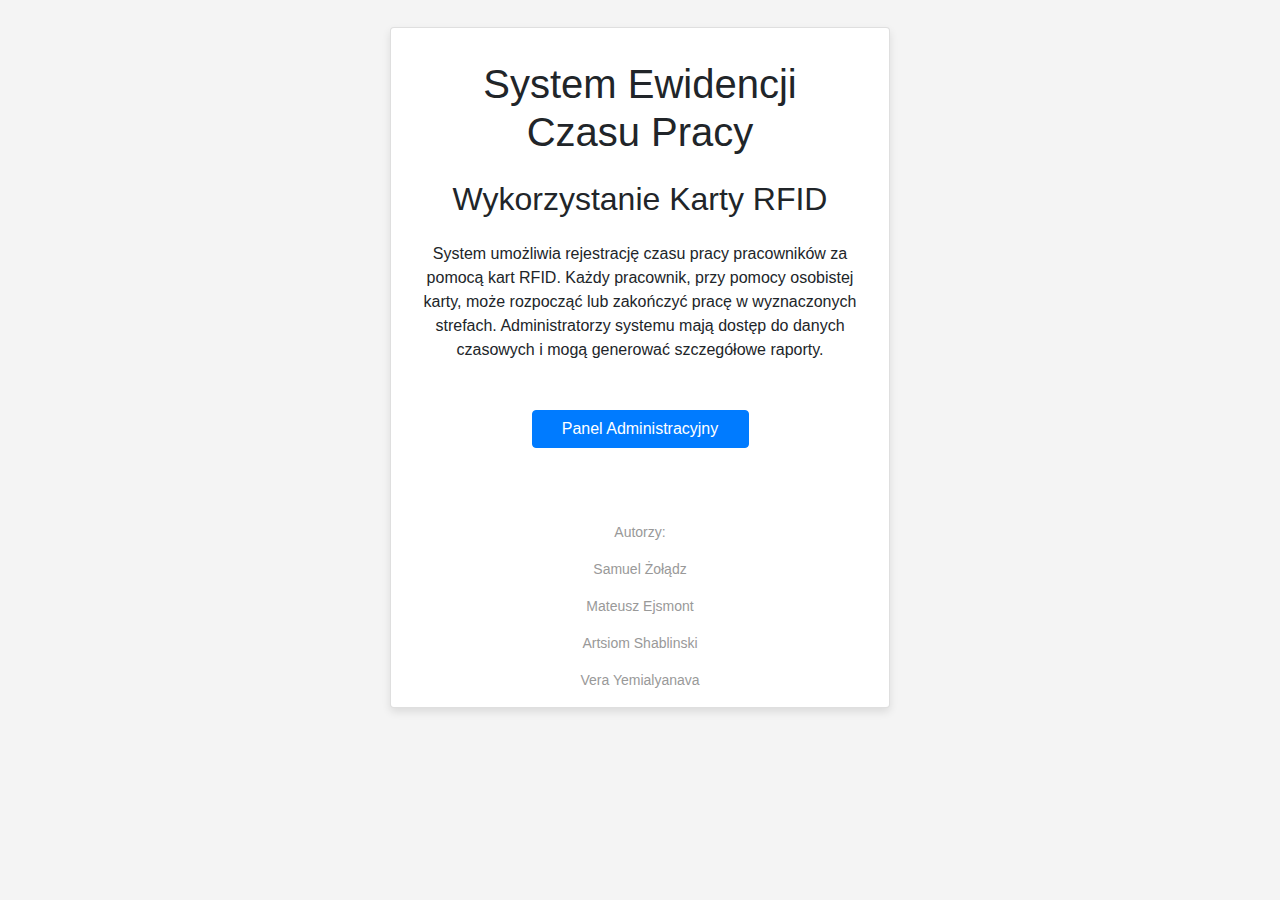
<file: ui/index.html>
<!DOCTYPE html>
<html lang="pl">
<head>
    <meta charset="UTF-8">
    <meta name="viewport" content="width=device-width, initial-scale=1.0">
    <title>System Ewidencji Czasu Pracy - Strona Główna</title>
    <link href="https://stackpath.bootstrapcdn.com/bootstrap/4.5.2/css/bootstrap.min.css" rel="stylesheet">
    <link rel="stylesheet" href="css/index.css">
</head>
<body>
<div class="card">
    <div class="card-body text-center">
        <h1 class="card-title mb-4">System Ewidencji Czasu Pracy</h1>
        <h2 class="mb-4">Wykorzystanie Karty RFID</h2>
        <p class="mb-5">
            System umożliwia rejestrację czasu pracy pracowników za pomocą kart RFID.
            Każdy pracownik, przy pomocy osobistej karty, może rozpocząć lub zakończyć pracę
            w wyznaczonych strefach. Administratorzy systemu mają dostęp do danych czasowych
            i mogą generować szczegółowe raporty.
        </p>

        <div class="mb-4">
            <button class="btn btn-primary mb-2" onclick="window.location.href='/login';">Panel Administracyjny</button>
        </div>
    </div>
    <div class="authors">
        <p>Autorzy:</p>
        <p>Samuel Żołądz</p>
        <p>Mateusz Ejsmont</p>
        <p>Artsiom Shablinski</p>
        <p>Vera Yemialyanava</p>
    </div>
</div>


<script src="https://code.jquery.com/jquery-3.5.1.slim.min.js"></script>
<script src="https://cdn.jsdelivr.net/npm/@popperjs/core@2.9.2/dist/umd/popper.min.js"></script>
<script src="https://stackpath.bootstrapcdn.com/bootstrap/4.5.2/js/bootstrap.min.js"></script>
</body>
</html>
</file>
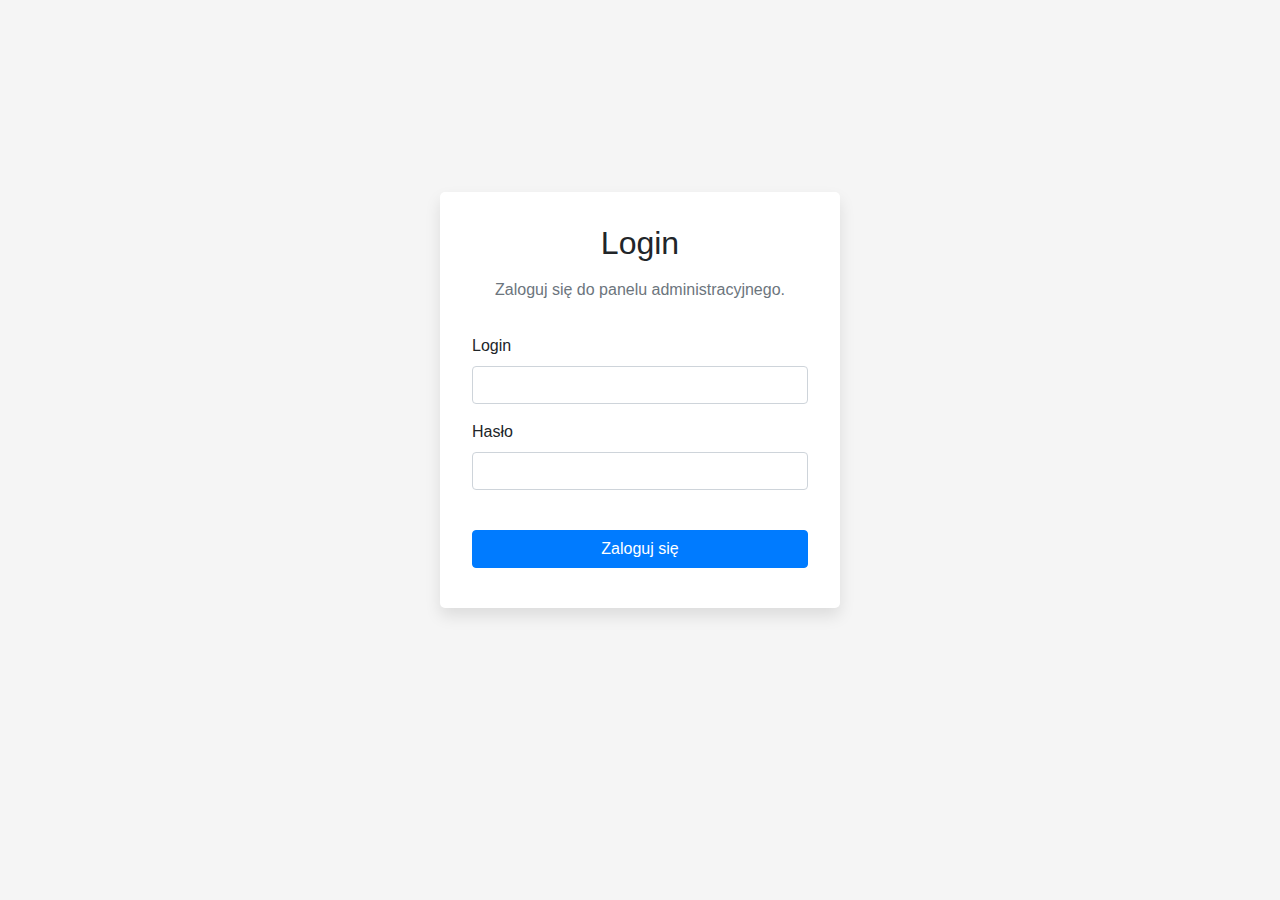
<file: ui/login.html>
<!DOCTYPE html>
<html lang="pl">

<head>
    <meta charset="UTF-8">
    <meta name="viewport" content="width=device-width, initial-scale=1.0">
    <title>Login Page</title>
    <link rel="stylesheet" href="https://stackpath.bootstrapcdn.com/bootstrap/4.3.1/css/bootstrap.min.css">
    <link rel="stylesheet" href="css/login.css">
</head>

<body>
<div class="login-container">
    <h2 class="login-title">Login</h2>
    <p class="login-description">Zaloguj się do panelu administracyjnego.</p>
    <div id="loginFailAlert" class="alert alert-danger" style="display:none;">
        Nieprawidłowy login lub hasło.
    </div>
    <form id="loginForm">
        <div class="form-group">
            <label for="username">Login</label>
            <input type="text" class="form-control" id="username">
        </div>
        <div class="form-group">
            <label for="password">Hasło</label>
            <input type="password" class="form-control" id="password">
        </div>
        <div class="d-flex justify-content-between full-width">
            <button type="submit" class="btn btn-primary mb-2 mt-4">Zaloguj się</button>
        </div>
    </form>
</div>

<script src="js/login.js"></script>

<script src="https://ajax.googleapis.com/ajax/libs/jquery/3.5.1/jquery.min.js"></script>
<script src="https://cdnjs.cloudflare.com/ajax/libs/popper.js/1.16.0/umd/popper.min.js"></script>
<script src="https://maxcdn.bootstrapcdn.com/bootstrap/4.5.2/js/bootstrap.min.js"></script>

</body>

</html>
</file>
<file: ui/css/index.css>
body {
    background-color: #f4f4f4;
    font-family: Arial, sans-serif;
    justify-content: center;
    align-items: center;
}

.card {
    width: 100%;
    margin: 3vh auto auto;
    max-width: 500px;
    box-shadow: 0 4px 8px rgba(0, 0, 0, 0.1);
}

.card-body {
    padding: 2rem;
}

.btn-primary, .btn-info {
    width: 50%;
    margin-bottom: 10px;
}

.authors {
    color: #999;
    font-size: 14px;
    text-align: center;
    margin-top: 10px;
}
</file>
<file: ui/css/login.css>
body {
    display: flex;
    height: 100vh;
    justify-content: center;
    align-items: center;
    background-color: #f5f5f5;
}

button {
    width: 100%;
}

.login-container {
    background: #fff;
    padding: 2rem;
    border-radius: 5px;
    box-shadow: 0 0.5rem 1rem rgba(0, 0, 0, .1);
    width: 100%;
    max-width: 400px;
    margin-bottom: 100px;
}

.login-title {
    text-align: center;
    margin-bottom: 1rem;
}

.login-description {
    text-align: center;
    margin-bottom: 2rem;
    color: #6c757d;
}
</file>
